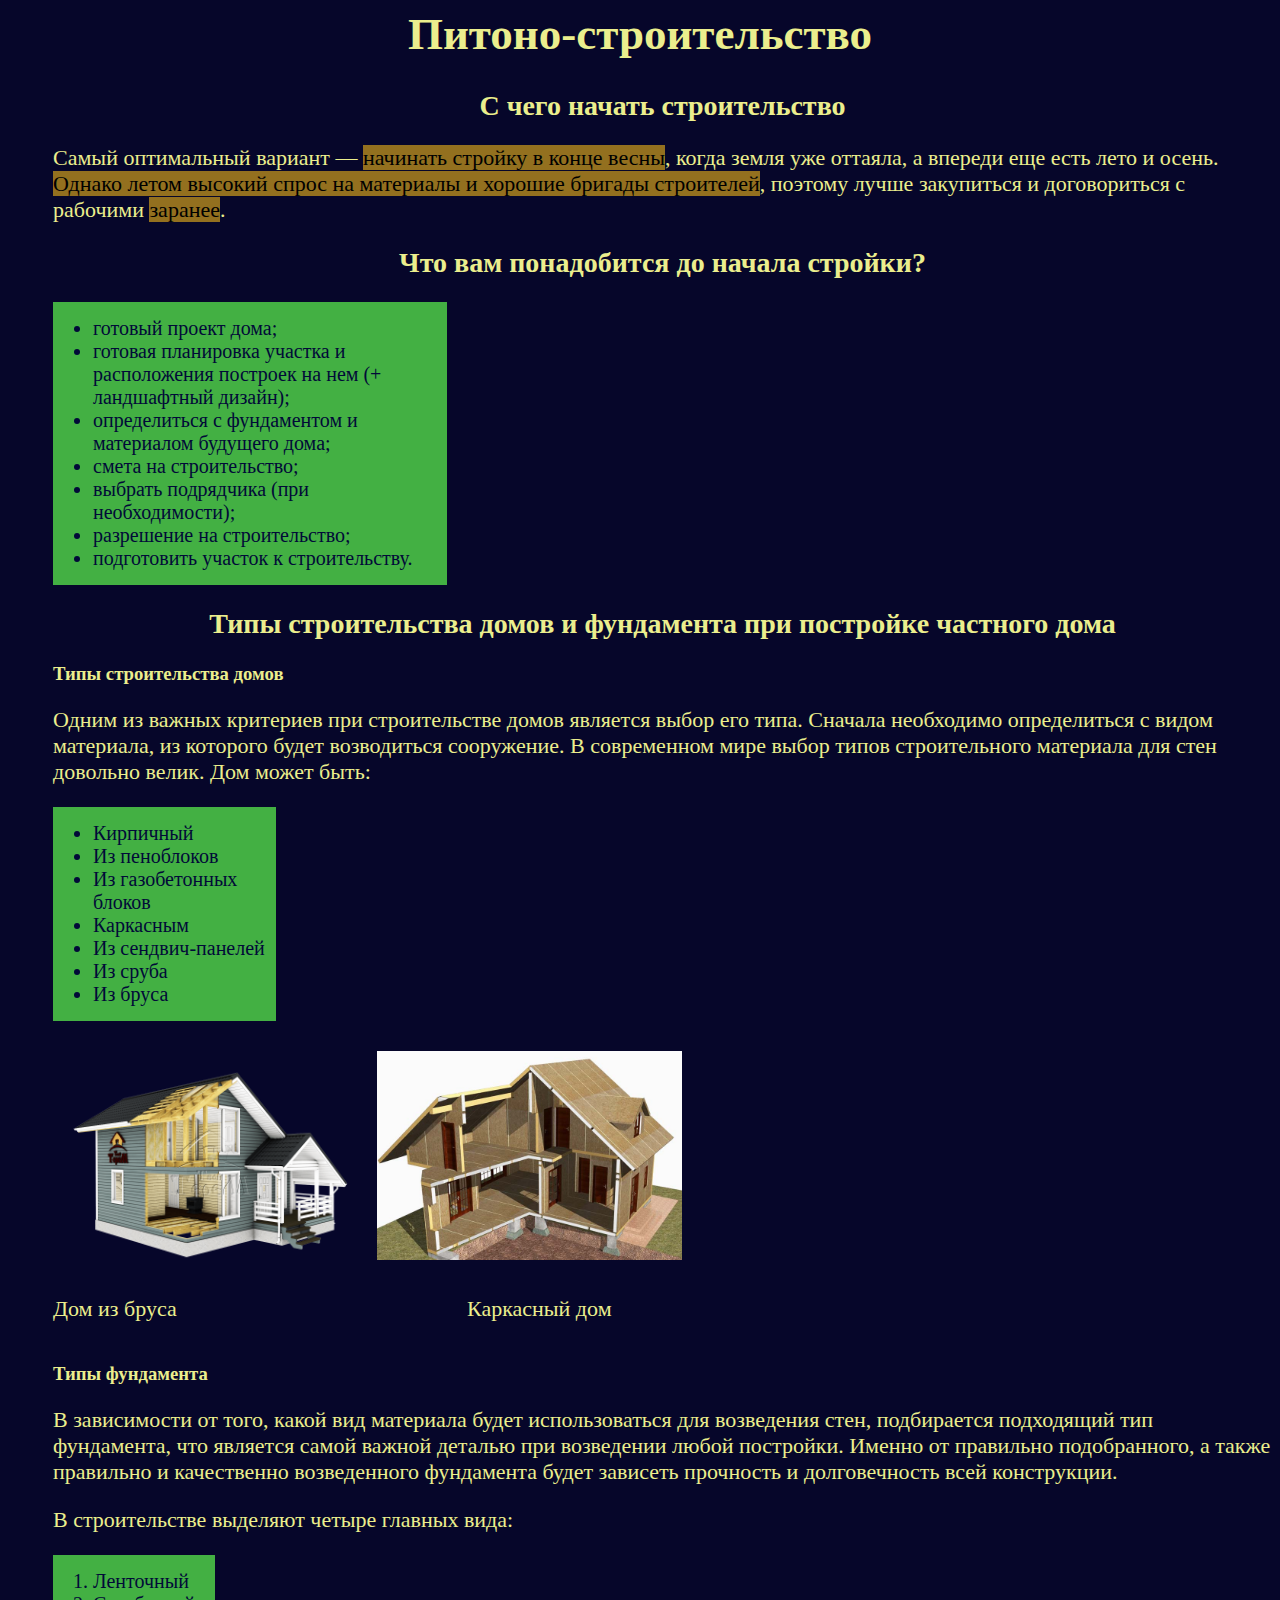
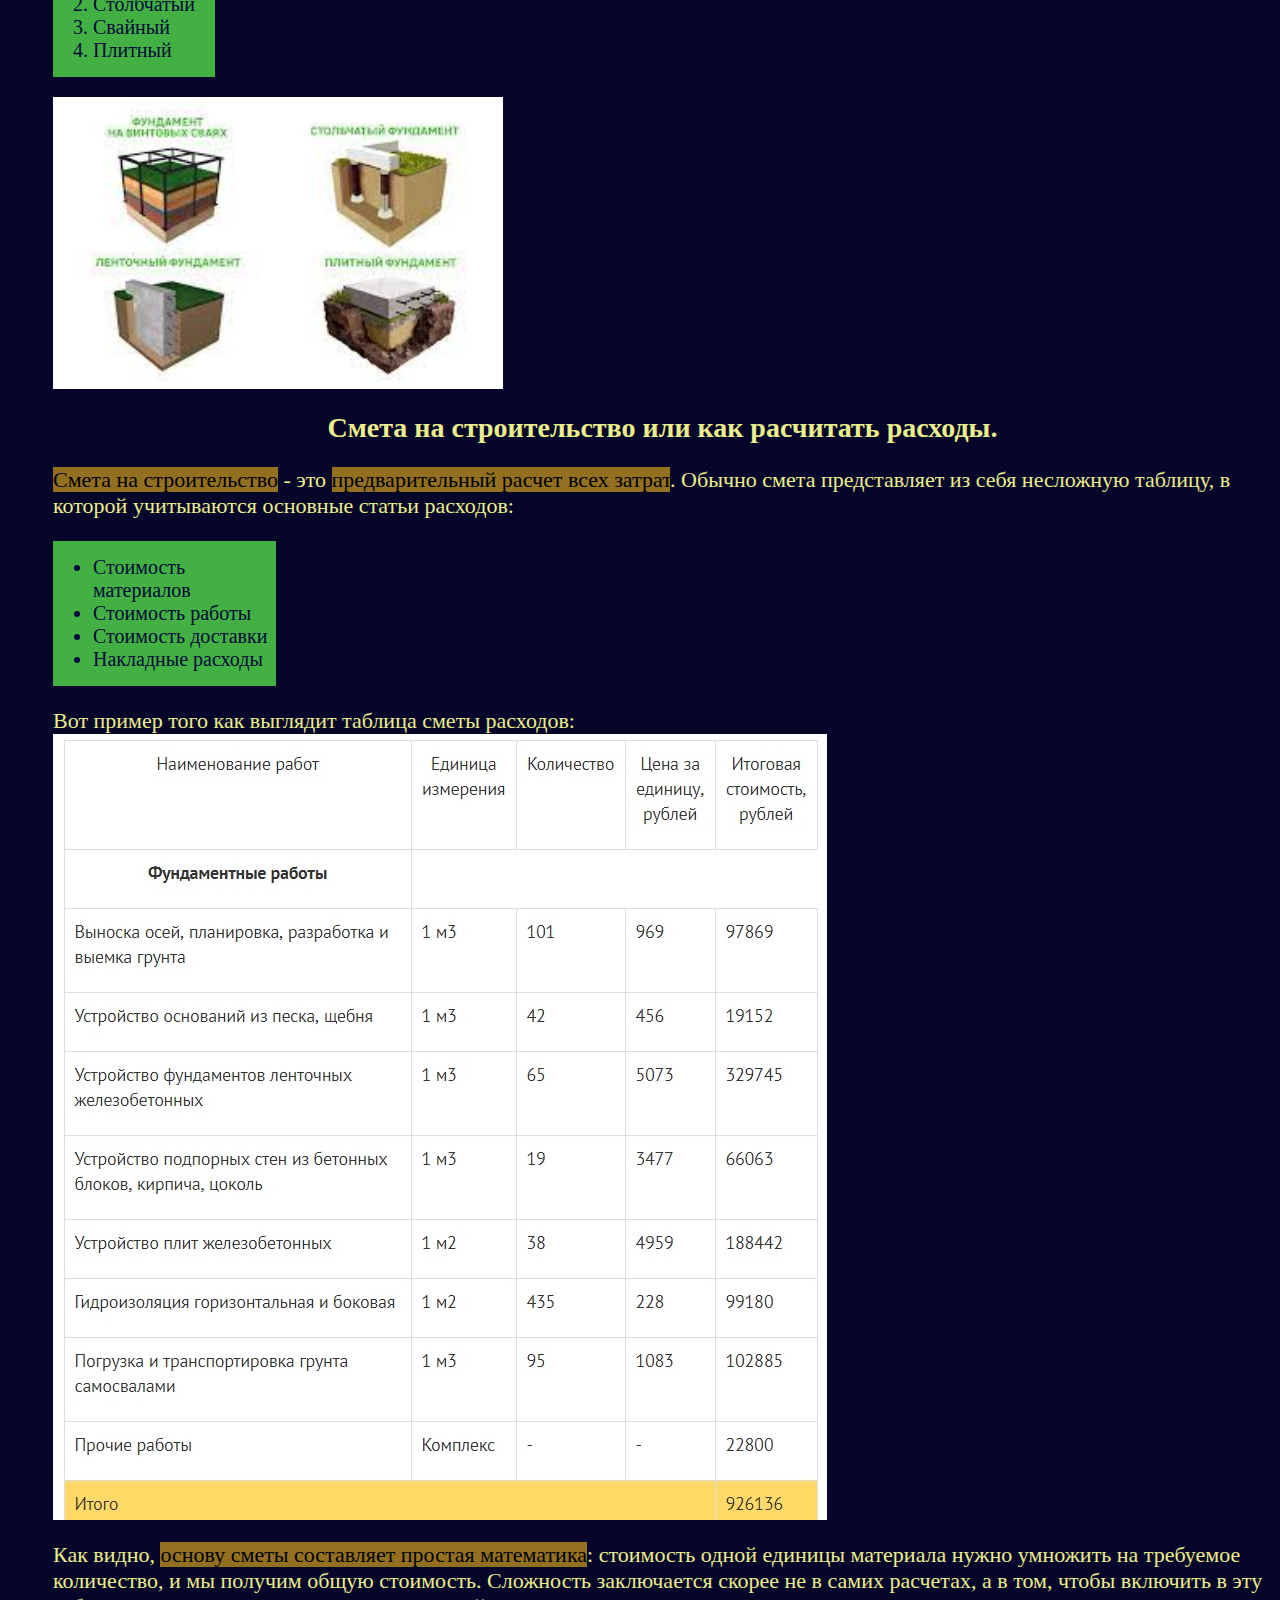
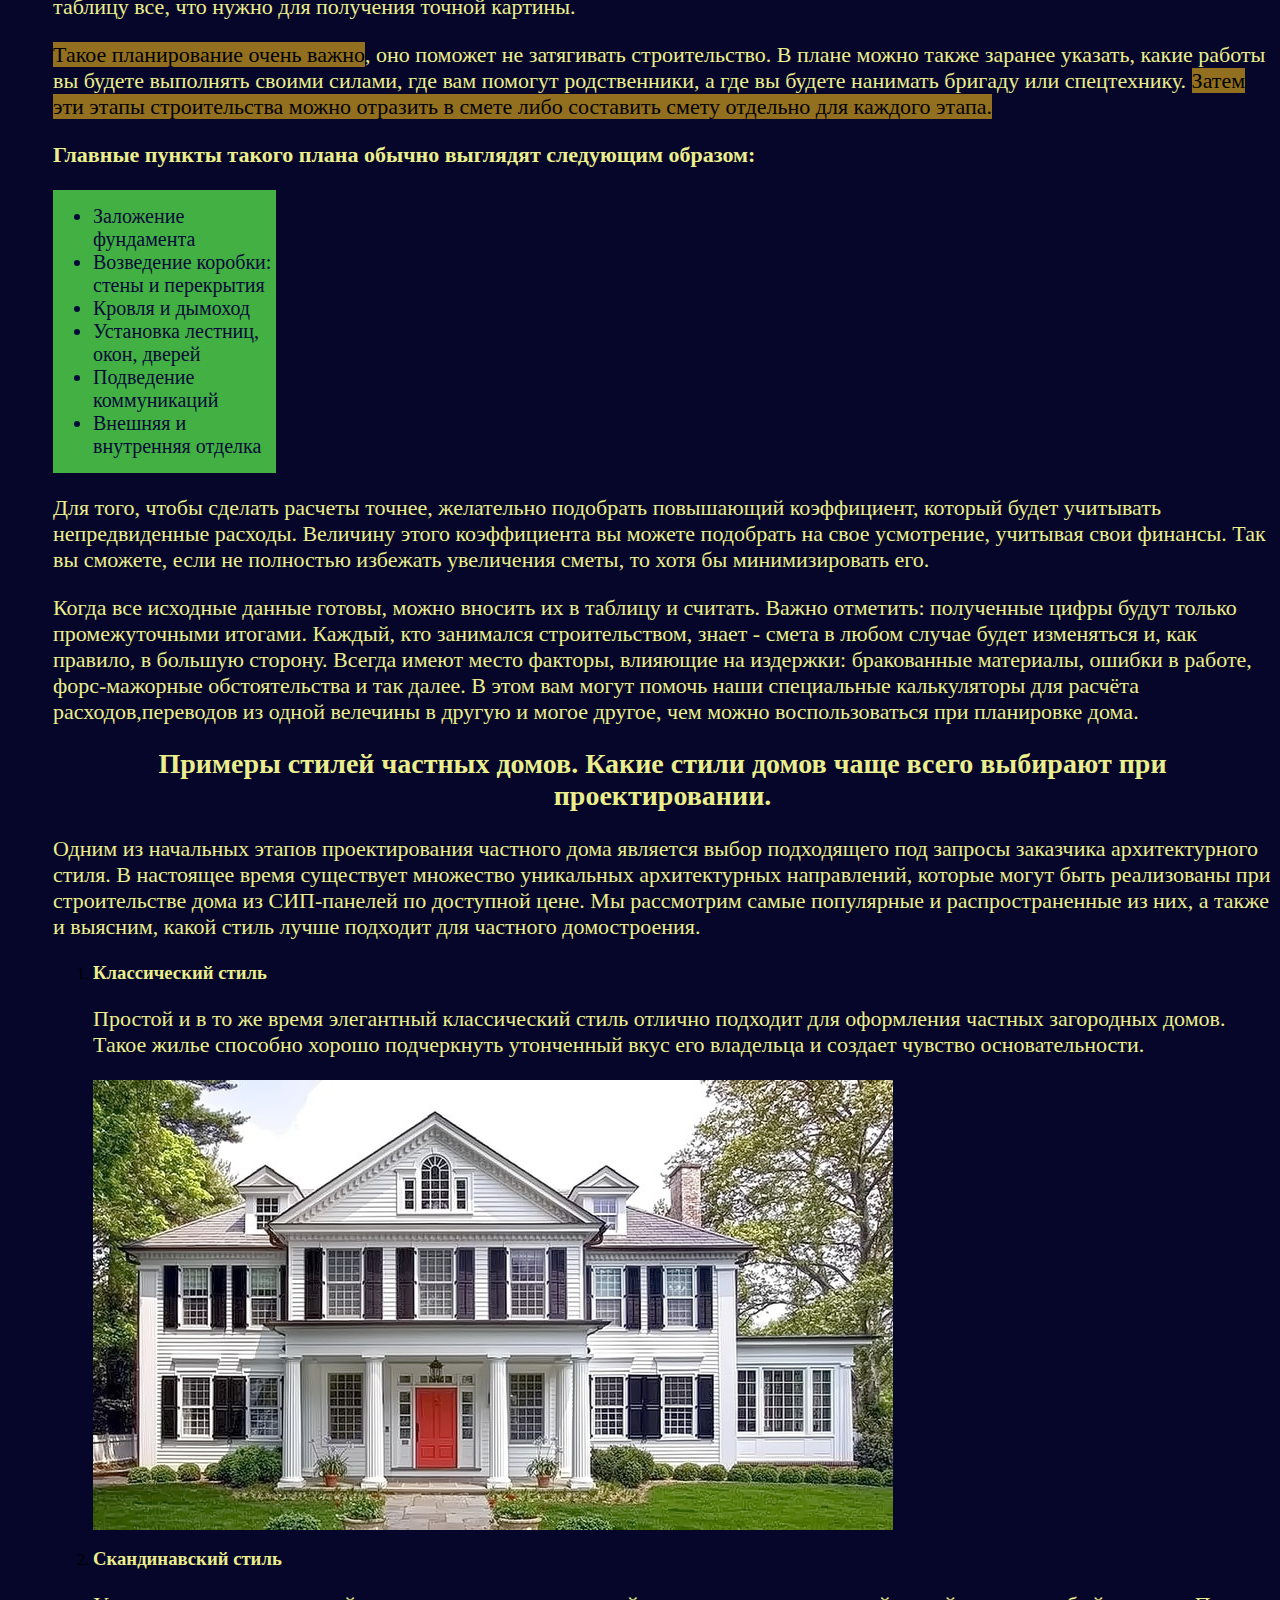
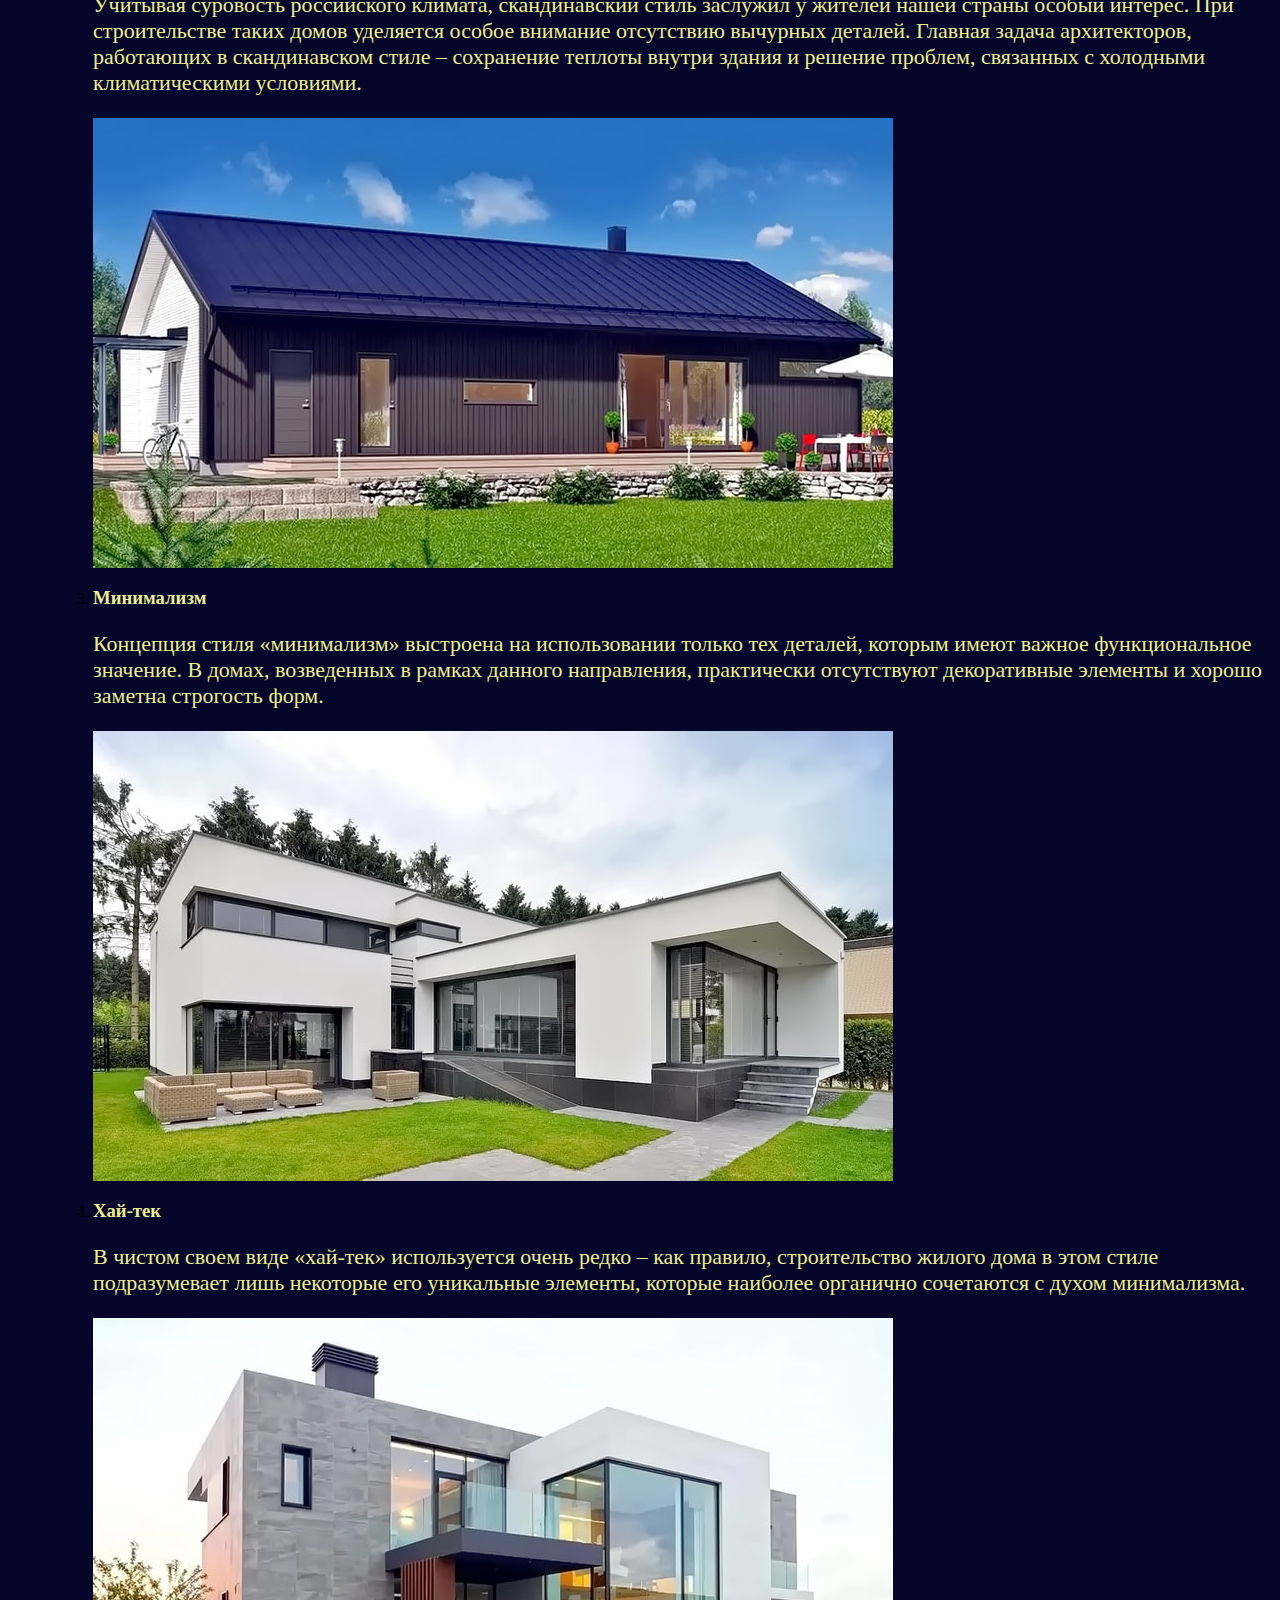
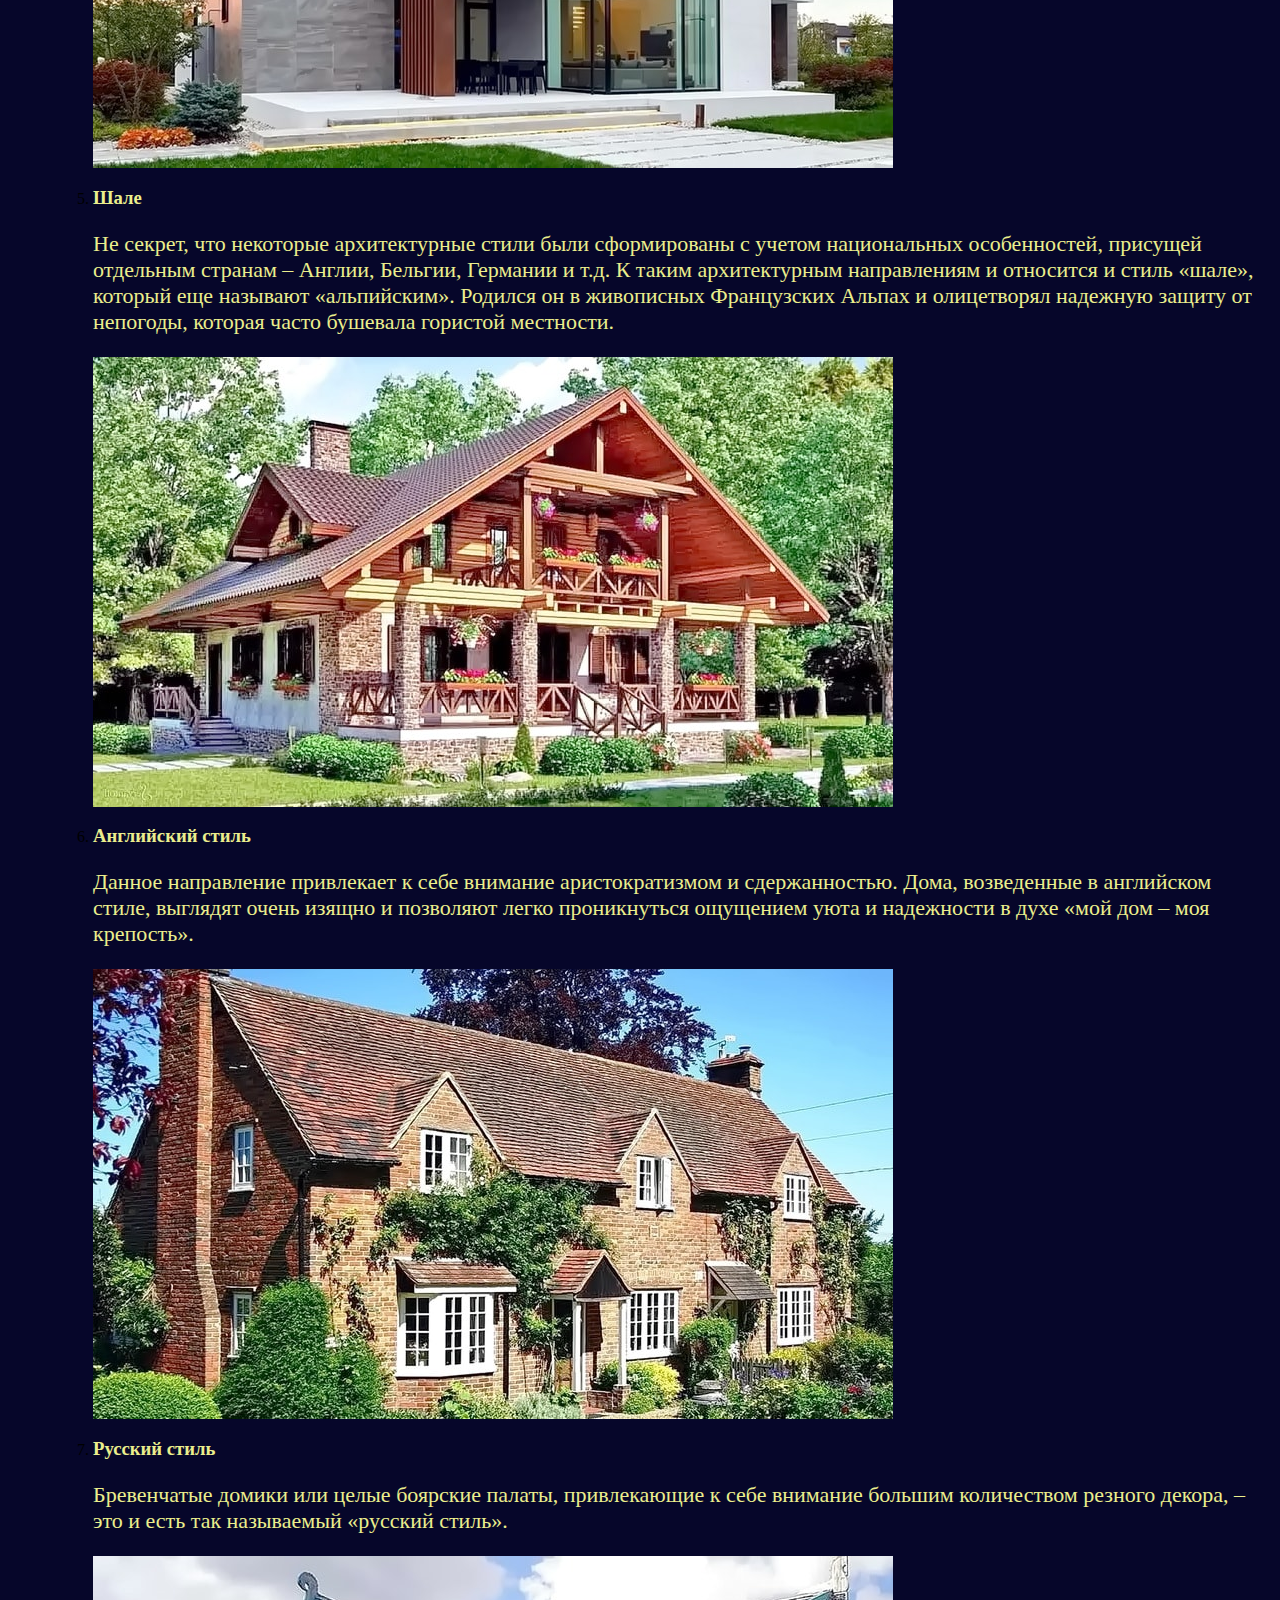
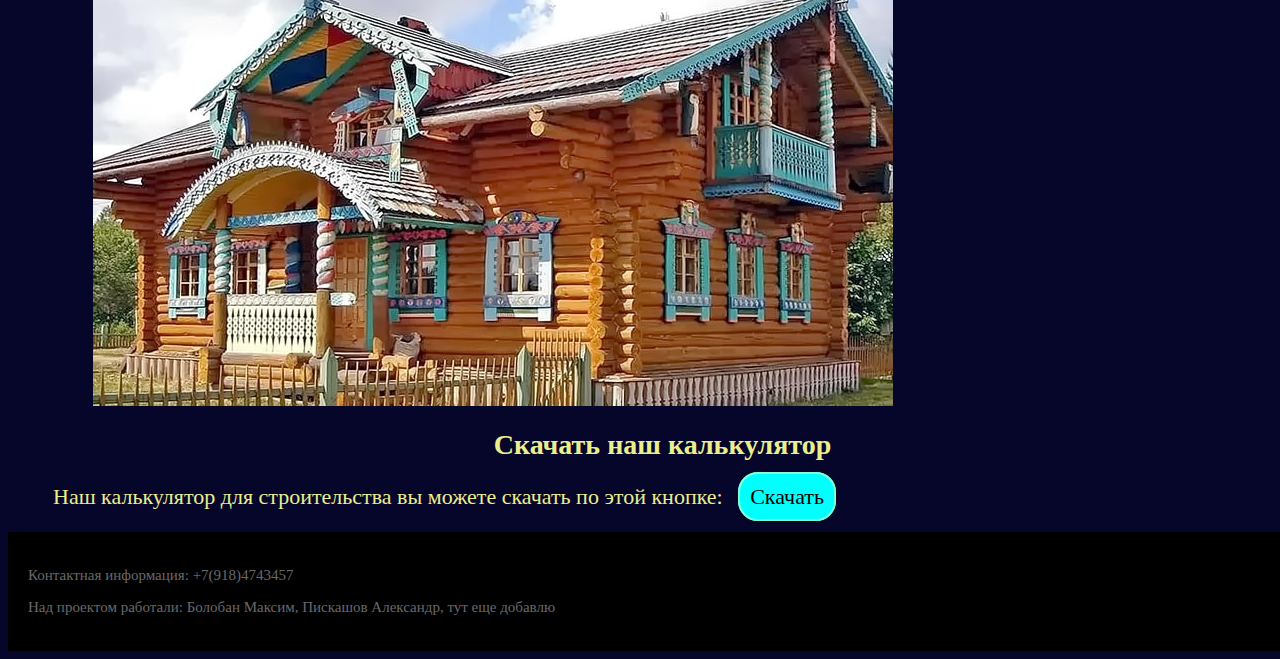
<file: index.html>
<html>
    <body>
        <head>
            <link rel ='stylesheet' href='style.css'>
        </head>
        <header>
            <h1>Питоно-строительство</h1>
        </header>
        <nav>
            
        </nav>
        <main>
            <h2>С чего начать строительство</h2>
            <p>Самый оптимальный вариант — <span>начинать стройку в конце весны</span>, когда земля уже оттаяла, а впереди еще
                есть лето и осень. <span>Однако летом высокий спрос на материалы и хорошие бригады строителей</span>, поэтому лучше
                закупиться и договориться с рабочими <span>заранее</span>.</p>
            
            <h2>Что вам понадобится до начала стройки?</h2>
            <ul class="uul">
                <li>готовый проект дома;</li>
                <li>готовая планировка участка и расположения построек на нем (+ ландшафтный дизайн);</li>
                <li>определиться с фундаментом и материалом будущего дома;</li>
                <li>смета на строительство;</li>
                <li>выбрать подрядчика (при необходимости);</li>
                <li>разрешение на строительство;</li>
                <li>подготовить участок к строительству.</li>
            </ul>
            <h2>Типы строительства домов и фундамента при постройке частного дома</h2>
            <h3>Типы строительства домов</h3>
            
            <p>Одним из важных критериев при строительстве домов является выбор его типа. Сначала необходимо определиться с видом материала, из которого будет возводиться сооружение. В современном мире выбор типов строительного материала для стен довольно велик. Дом может быть:</p>
            <ul>
                <li>Кирпичный</li>
                <li>Из пеноблоков</li>
                <li>Из газобетонных блоков</li>
                <li>Каркасным</li>
                <li>Из сендвич-панелей</li>
                <li>Из сруба</li>
                <li>Из бруса</li>
            </ul>
            <div class="cartinci">
                <img src="img\b2eef138eaa4054d.png">
                <img src="img\d1e5be361de11e42.jpg">
                <div style="display: flex; justify-content: space-between;">
                    <p style="flex-basis:36%;">Дом из бруса</p> 
                    <p style ="flex-basis:70%;">Каркасный дом</p>
                </div>
            </div>
            <h3>Типы фундамента</h3>
            <p>В зависимости от того, какой вид материала будет использоваться для возведения стен, подбирается подходящий тип фундамента, что является самой 
                важной деталью при возведении любой постройки. Именно от правильно подобранного, а также правильно и качественно возведенного фундамента будет 
                зависеть прочность и долговечность всей конструкции.</p>
            <p>В строительстве выделяют четыре главных вида:</p>
            <p>
            <ol class = "geniy">
                <li>Ленточный</li>
                <li>Столбчатый</li>
                <li>Свайный</li>
                <li>Плитный</li>
            </ol>
            <img src="img\ca9732d9a21f4cd4.jpg" class ="big"></p>
            <h2>Смета на строительство или как расчитать расходы.</h2>
            <p><span>Смета на строительство</span> - это <span>предварительный расчет всех затрат</span>. Обычно смета представляет из себя несложную таблицу, 
                в которой учитываются основные статьи расходов:</p>
                <ul>
                    <li>Стоимость материалов</li>
                    <li>Стоимость работы</li>
                    <li>Стоимость доставки</li>
                    <li>Накладные расходы</li>
                </ul>
                <p>Вот пример того как выглядит таблица сметы расходов:<br><img src="img\63c174e115014404.jpg"></p>
                <p>Как видно, <span>основу сметы составляет простая математика</span>: стоимость одной единицы материала нужно умножить на требуемое количество, и мы получим общую стоимость. Сложность заключается скорее не в самих расчетах, а в том, чтобы включить в эту таблицу все, что нужно для получения точной картины.</p>
                <p><span>Такое планирование очень важно</span>, оно поможет не затягивать строительство. В плане можно также заранее указать, какие работы вы будете выполнять своими силами, где вам помогут родственники, а где вы будете нанимать бригаду или спецтехнику. <span>Затем эти этапы строительства можно отразить в смете либо составить смету отдельно для каждого этапа.</span></p>
                <p><b>Главные пункты такого плана обычно выглядят следующим образом:</b></p>
                <ul>
                    <li>Заложение фундамента</li>
                    <li>Возведение коробки: стены и перекрытия</li>
                    <li>Кровля и дымоход</li>
                    <li>Установка лестниц, окон, дверей</li>
                    <li>Подведение коммуникаций</li>
                    <li>Внешняя и внутренняя отделка</li>
                </ul>
                <p>Для того, чтобы сделать расчеты точнее, желательно подобрать повышающий коэффициент, который будет учитывать непредвиденные расходы. Величину этого коэффициента вы можете подобрать на свое усмотрение, учитывая свои финансы. Так вы сможете, если не полностью избежать увеличения сметы, то хотя бы минимизировать его.</p>
                <p>Когда все исходные данные готовы, можно вносить их в таблицу и считать. Важно отметить: полученные цифры будут только промежуточными итогами. Каждый, кто занимался строительством, знает - смета в любом случае будет изменяться и, как правило, в большую сторону. Всегда имеют место факторы, влияющие на издержки: бракованные материалы, ошибки в работе, форс-мажорные обстоятельства и так далее. В этом вам могут помочь наши специальные калькуляторы для расчёта расходов,переводов из одной велечины в другую и могое другое, чем можно воспользоваться при планировке дома.</p>
                <h2>Примеры стилей частных домов. Какие стили домов чаще всего выбирают при проектировании.</h2>
                <p>Одним из начальных этапов проектирования частного дома является выбор подходящего под запросы заказчика архитектурного стиля. В настоящее время существует множество уникальных архитектурных направлений, которые могут быть реализованы при строительстве дома из СИП-панелей по доступной цене. Мы рассмотрим самые популярные и распространенные из них, а также и выясним, какой стиль лучше подходит для частного домостроения.</p>
                <ol>
                    <li><h3>Классический стиль</h3>
                    <p>Простой и в то же время элегантный классический стиль отлично подходит для оформления частных загородных домов. 
                        Такое жилье способно хорошо подчеркнуть утонченный вкус его владельца и создает чувство основательности.
                        </p>
                    <img src="img\Klassicheskiy-stil.jpg">
                    </li>
                    <li><h3>Скандинавский стиль</h3>
                    <p>Учитывая суровость российского климата, скандинавский стиль заслужил у жителей нашей страны особый интерес. 
                        При строительстве таких домов уделяется особое внимание отсутствию вычурных деталей. Главная задача архитекторов, 
                        работающих в скандинавском стиле – сохранение теплоты внутри здания и решение проблем, связанных с холодными 
                        климатическими условиями.
                        </p>
                        <img src="img\Skandinavskiy-stil.jpg">
                    </li>
                    <li><h3>Минимализм</h3>
                    <p>Концепция стиля «минимализм» выстроена на использовании только тех деталей, которым имеют важное функциональное значение. 
                        В домах, возведенных в рамках данного направления, практически отсутствуют декоративные элементы и хорошо заметна 
                        строгость форм.</p>
                    <img src="img\Minimalizm.jpg">
                    </li>
                    <li><h3>Хай-тек</h3>
                    <p>В чистом своем виде «хай-тек» используется очень редко – как правило, строительство жилого дома в этом стиле 
                        подразумевает лишь некоторые его уникальные элементы, которые наиболее органично сочетаются с духом минимализма.
                        </p>
                    <img src="img\KHay_tek.jpg">
                    </li>
                    <li><h3>Шале</h3>
                   <p>Не секрет, что некоторые архитектурные стили были сформированы с учетом национальных особенностей, присущей 
                    отдельным странам – Англии, Бельгии, Германии и т.д. К таким архитектурным направлениям и относится и стиль «шале», 
                    который еще называют «альпийским». Родился он в живописных Французских Альпах и олицетворял надежную защиту от непогоды, 
                    которая часто бушевала гористой местности.</p>
                   <img src="img\SHale.jpg">
                   </li>
                   <li><h3>Английский стиль</h3>
                   <p>Данное направление привлекает к себе внимание аристократизмом и сдержанностью. Дома, возведенные в английском стиле, 
                    выглядят очень изящно и позволяют легко проникнуться ощущением уюта и надежности в духе «мой дом – моя крепость».</p>
                   <img src="img\Angliyskiy-stil.jpg">
                   </li>
                   <li><h3>Русский стиль</h3>
                   <p>Бревенчатые домики или целые боярские палаты, привлекающие к себе внимание большим количеством резного декора, – это и есть
                    так называемый «русский стиль».
                    </p>
                   <img src="img\Russkiy-stil.jpg">
                   </li>
               
               
            </ol>
            <h2>Скачать наш калькулятор</h2>
            <p>Наш калькулятор для строительства вы можете скачать по этой кнопке:
            <a target="_blank" href='https://www.dropbox.com/s/mn6s081m1303o7h/Calculator.exe?dl=0' class="downl">Скачать</a></p>
        </main>
        <footer>
            <p>Контактная информация: +7(918)4743457</p>
            <p>Над проектом работали: Болобан Максим, Пискашов Александр, тут еще добавлю</p>
        </footer>
    </body>
</html>
</file>
<file: style.css>
h3{
    color:rgb(235, 238, 141);
}

h1{
    text-align:center;
    color: rgb(235, 238, 141);
    font-size: 45px;
}

main {
    padding-left:45px;
}

body{
    background-color:rgb(6, 6, 42);
    font-family: garamond;
}


h2{
    color:rgb(235, 238, 141);
    text-align:center;
    font-size: 28px;
}

p{
    color:rgb(235, 238, 141);
    font-size: 22px;
}


span{
    background-color:rgba(186, 142, 28, 0.784);
    color:black;
}

.cartinci img{
    width: 25%;
    padding: 5px 0;
    margin: 5px;
    text-align: center;
    position: relative;
    align-items: center;
    align-content: center;
}


ul{
    background-color: rgb(67, 176, 67);
    padding-top: 15px;
    padding-bottom: 15px;
    color:rgb(1, 10, 56);
    font-size: 20px;
    width: 15%;
}

.geniy{
    background-color: rgb(67, 176, 67);
    padding-top: 15px;
    padding-bottom: 15px;
    color:rgb(1, 10, 56);
    font-size: 20px;
    width: 10%;
}

.big{
    height: 300x;
    width: 450px;
}

.uul {
    background-color: rgb(67, 176, 67);
    padding-top: 15px;
    padding-bottom: 15px;
    color:rgb(1, 10, 56);
    font-size: 20px;
    width: 29%;
}

.downl {
    text-decoration: none;
    background-color: aqua;
    border: 2px solid aquamarine;
    border-radius: 20px;
    color: black;
    padding: 10px;
    margin: 10px;
}

footer {
    background-color: black;
    padding: 20px;
    width: 100%;

}

footer p {
    color:dimgray;
    font-size: 15px;
}
</file>
